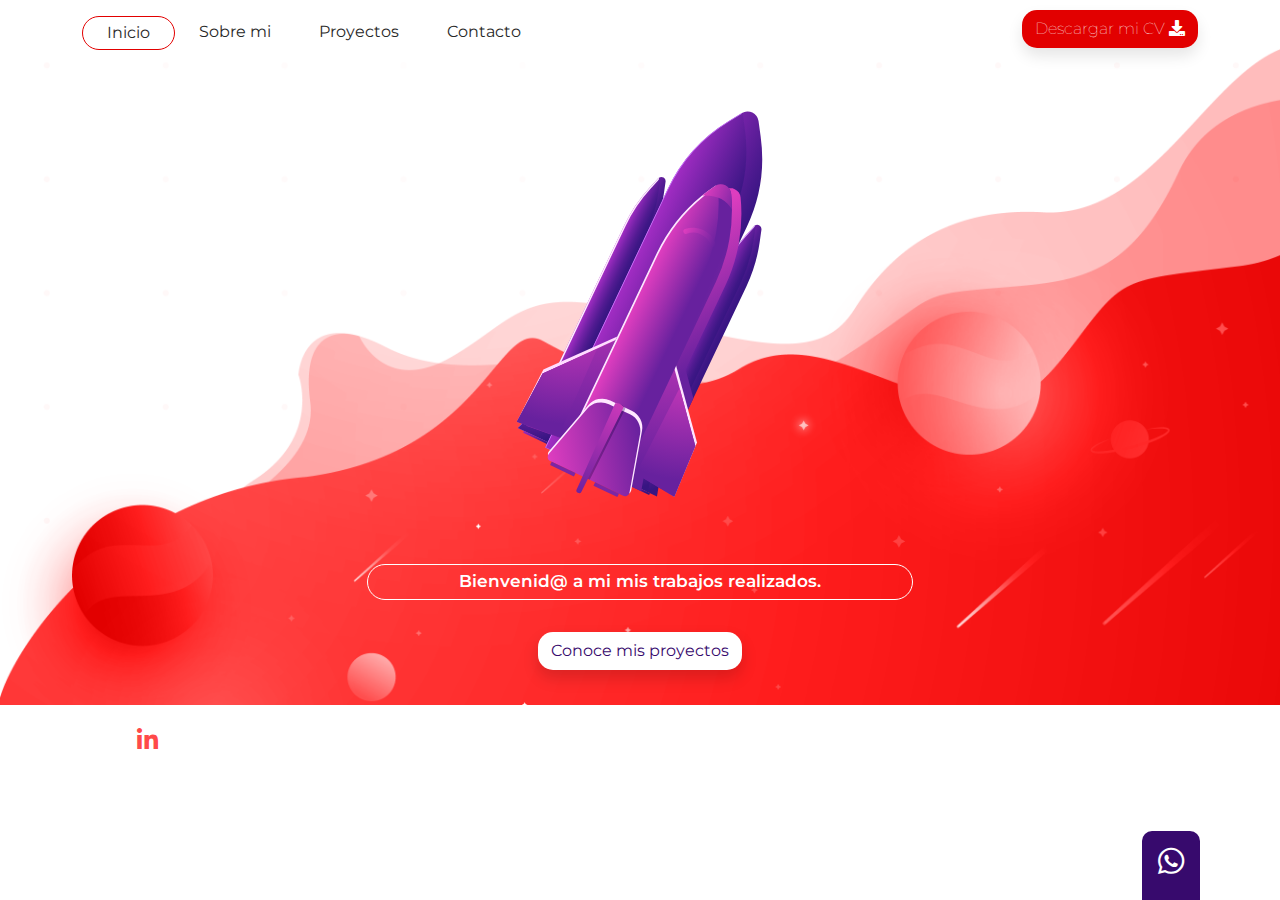
<file: index.html>
<!DOCTYPE html>
<html lang="es">

<head>
    <meta charset="UTF-8">
    <meta http-equiv="X-UA-Compatible" content="IE=edge">
    <meta name="viewport" content="width=device-width, initial-scale=1.0">
    <title>Inicio</title>
    <link rel="stylesheet" href="css/fontawesome/css/all.min.css">
    <link rel="stylesheet" href="css/fontawesome/css/fontawesome.min.css">
    <link href="https://fonts.googleapis.com/css?family=Montserrat:100,200,300,400,500,600,700,800,900&display=swap"
        rel="stylesheet">
    <link rel="stylesheet" href="css/bootstrap/css/bootstrap.min.css">
    <link rel="stylesheet" href="css/estilos.css">
</head>

<body id="inicio">
    <header class="container px-0">
        <nav class="navbar navbar-expand-md px-0">
            <div class="container-fluid">
                <button class="navbar-toggler" type="button" data-bs-toggle="collapse" data-bs-target="#navbarCollapse"
                    aria-controls="navbarCollapse" aria-expanded="false" aria-label="Toggle navigation">
                    <i class="fas fa-bars"></i>
                </button>
                <div class="collapse navbar-collapse" id="navbarCollapse">
                    <ul class="navbar-nav me-auto mb-2 mb-md-0 mt-2">
                        <li class="nav-item">
                            <a class="nav-link active px-4 py-1" href="index.html">Inicio</a>
                        </li>
                        <li class="nav-item px-3">
                            <a class="nav-link py-1" href="sobre-mi.html">Sobre mi</a>
                        </li>
                        <li class="nav-item px-3">
                            <a class="nav-link py-1" href="proyectos.html">Proyectos</a>
                        </li>
                        <li class="nav-item px-3">
                            <a class="nav-link py-1" href="contacto.html">Contacto</a>
                        </li>
                    </ul>
                    <div class="d-inline">
                        <a href="" class="btn btn-rojo">Descargar mi CV <i class="fas fa-download"></i></a>
                    </div>
                </div>

            </div>
        </nav>
    </header>

    <main class="container">
        <div class="row">
            <div class="col-12 mt-5 text-center div-cohete">
                <a href="#"><img src="images/cohete.svg" class="cohete"></a>
            </div>
        </div>
        <div class="row">
            <div class="col-12 col-sm-6 my-4 mt-sm-5 text-center offset-sm-3 mb-3">
                <div class="input-home">
                    <p class="p-1">Bienvenid@ a mi mis trabajos realizados.</p>
                </div>
            </div>
        </div>
        <div class="row">
            <div class="col-12 text-center">
                <a href="proyectos.html" class="btn btn-blanco shadow">Conoce mis proyectos</a>
            </div>
        </div>

    </main>

    <footer class="container my-5">
        <div class="row">
            <div class="col-12 col-sm-3 text-center text-sm-start">
                <a href="https://github.com" target="_blank" title="Github"><i class="fab fa-github"></i></a>
                <a href="https://www.linkedin.com/in/francisco-bilbao/" target="_blank" title="Linkedin"><i
                        class="fab fa-linkedin-in"></i></a>
            </div>
            <div class="col-12 col-sm-3 text-center">Sponsor <a target="_blank" href="https://depcsuite.com/">DePC
                    Suite</a></div>
            <div class="col-12 col-sm-3 text-center"><a
                    href="to:info@franciscobilbao.com.ar">info@franciscobilbao.com.ar</a></div>
        </div>
        <div class="bloque-whatsapp pb-3 pt-2 px-3">
            <a href=""><i class="fab fa-whatsapp"></i></a>
        </div>
    </footer>
</body>
<script src="css/bootstrap/js/bootstrap.bundle.min.js"></script>

</html>
</file>
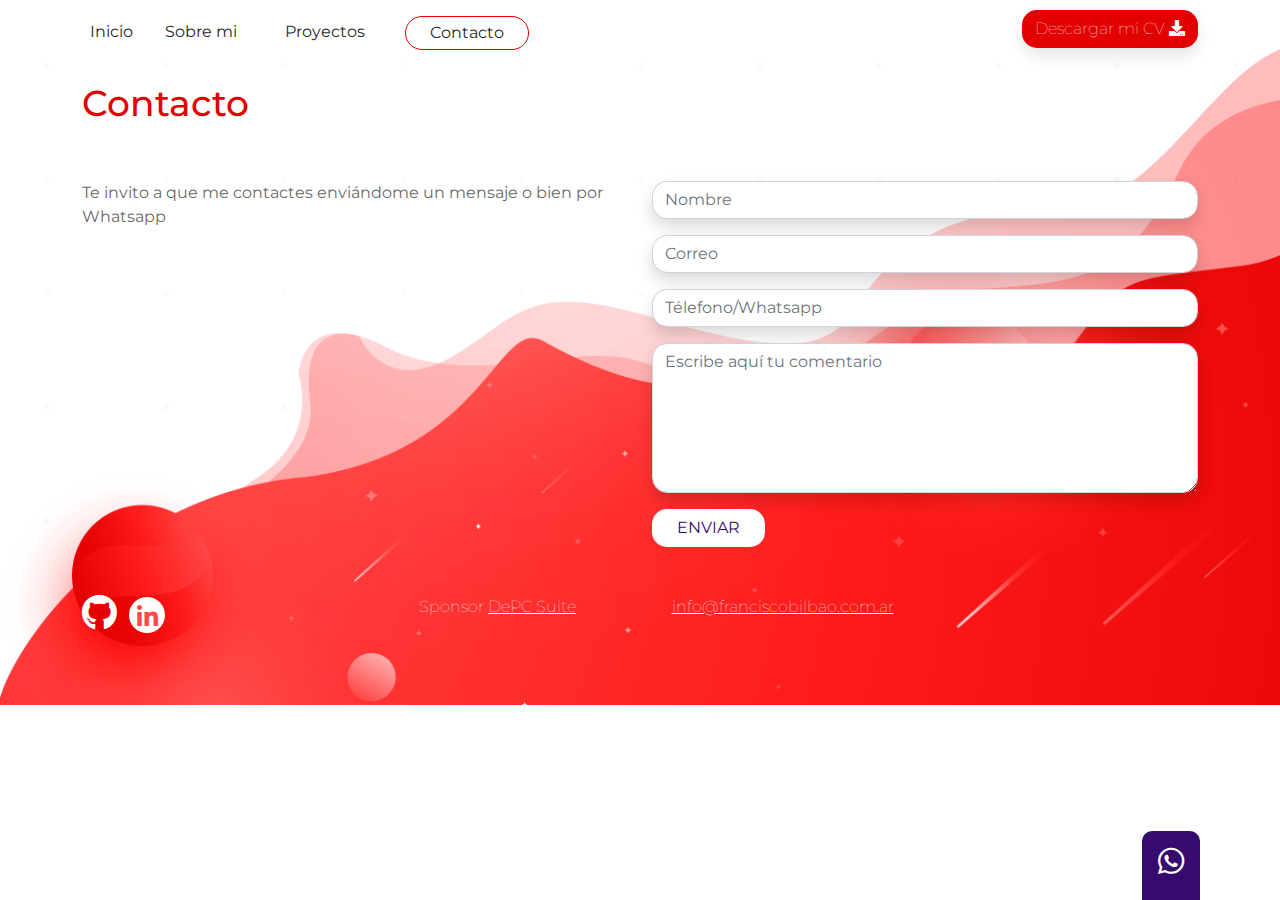
<file: contacto.html>
<!DOCTYPE html>
<html lang="es">

<head>
    <meta charset="UTF-8">
    <meta http-equiv="X-UA-Compatible" content="IE=edge">
    <meta name="viewport" content="width=device-width, initial-scale=1.0">
    <title>Contacto</title>
    <link rel="stylesheet" href="css/fontawesome/css/all.min.css">
    <link rel="stylesheet" href="css/fontawesome/css/fontawesome.min.css">
    <link href="https://fonts.googleapis.com/css?family=Montserrat:100,200,300,400,500,600,700,800,900&display=swap"
        rel="stylesheet">
    <link rel="stylesheet" href="css/bootstrap/css/bootstrap.min.css">
    <link rel="stylesheet" href="css/estilos.css">
</head>

<body id="contacto">
    <header class="container px-0">
        <nav class="navbar navbar-expand-md px-0">
            <div class="container-fluid">
                <button class="navbar-toggler" type="button" data-bs-toggle="collapse" data-bs-target="#navbarCollapse"
                    aria-controls="navbarCollapse" aria-expanded="false" aria-label="Toggle navigation">
                    <i class="fas fa-bars"></i>
                </button>
                <div class="collapse navbar-collapse" id="navbarCollapse">
                    <ul class="navbar-nav me-auto mb-2 mb-md-0 mt-2">
                        <li class="nav-item">
                            <a class="nav-link py-1" href="index.html">Inicio</a>
                        </li>
                        <li class="nav-item px-3">
                            <a class="nav-link py-1" href="sobre-mi.html">Sobre mi</a>
                        </li>
                        <li class="nav-item px-3">
                            <a class="nav-link py-1" href="proyectos.html">Proyectos</a>
                        </li>
                        <li class="nav-item px-3">
                            <a class="nav-link py-1 px-4 active" href="contacto.html">Contacto</a>
                        </li>
                    </ul>
                    <div class="d-inline">
                        <a href="" class="btn btn-rojo">Descargar mi CV <i class="fas fa-download"></i></a>
                    </div>
                </div>

            </div>
        </nav>
    </header>
    <main class="container">
        <div class="row">
            <div class="col-12 py-4 pb-5">
                <h1>Contacto</h1>
            </div>
        </div>
        <div class="row">
            <div class="col-12 col-sm-6">
                <p>Te invito a que me contactes enviándome un mensaje o bien por Whatsapp</p>
            </div>
            <div class="col-12 col-sm-6">
                <form action="" method="post">
                    <div class="pb-3">
                        <input type="text" name="txtNombre" id="txtNombre" placeholder="Nombre"
                            class="form-control shadow">
                    </div>
                    <div class="pb-3">
                        <input type="mail" name="txtCorreo" id="txtCorreo" placeholder="Correo"
                            class="form-control shadow">
                    </div>
                    <div class="pb-3">
                        <input type="tel" name="txtTelefono" id="txtTelefono" placeholder="Télefono/Whatsapp"
                            class="form-control shadow">
                    </div>
                    <div class="pb-3">
                        <textarea name="txtComentarios" id="txtComentarios" placeholder="Escribe aquí tu comentario"
                            class="form-control shadow"></textarea>
                    </div>
                    <button type="Submit" id="btnEnviar" name="btnEnviar" class="btn btn-blanco px-4">ENVIAR</button>
                </form>
            </div>
        </div>
    </main>
    <footer class="container">
        <div class="row mb-2 mt-5">
            <div class="col-12 col-sm-3 text-center text-sm-start">
                <a href="https://github.com" target="_blank" title="Github"><i class="fab fa-github"></i></a>
                <a href="https://www.linkedin.com/in/francisco-bilbao/" target="_blank" title="Linkedin"><i
                        class="fab fa-linkedin-in"></i></a>
            </div>
            <div class="col-12 col-sm-3 text-center">Sponsor <a target="_blank" href="https://depcsuite.com/">DePC
                    Suite</a></div>
            <div class="col-12 col-sm-3 text-center"><a
                    href="to:info@franciscobilbao.com.ar">info@franciscobilbao.com.ar</a></div>
        </div>
        <div class="bloque-whatsapp pb-3 pt-2 px-3">
            <a href=""><i class="fab fa-whatsapp"></i></a>
        </div>
    </footer>
</body>
<script src="css/bootstrap/js/bootstrap.bundle.min.js"></script>

</html>
</file>
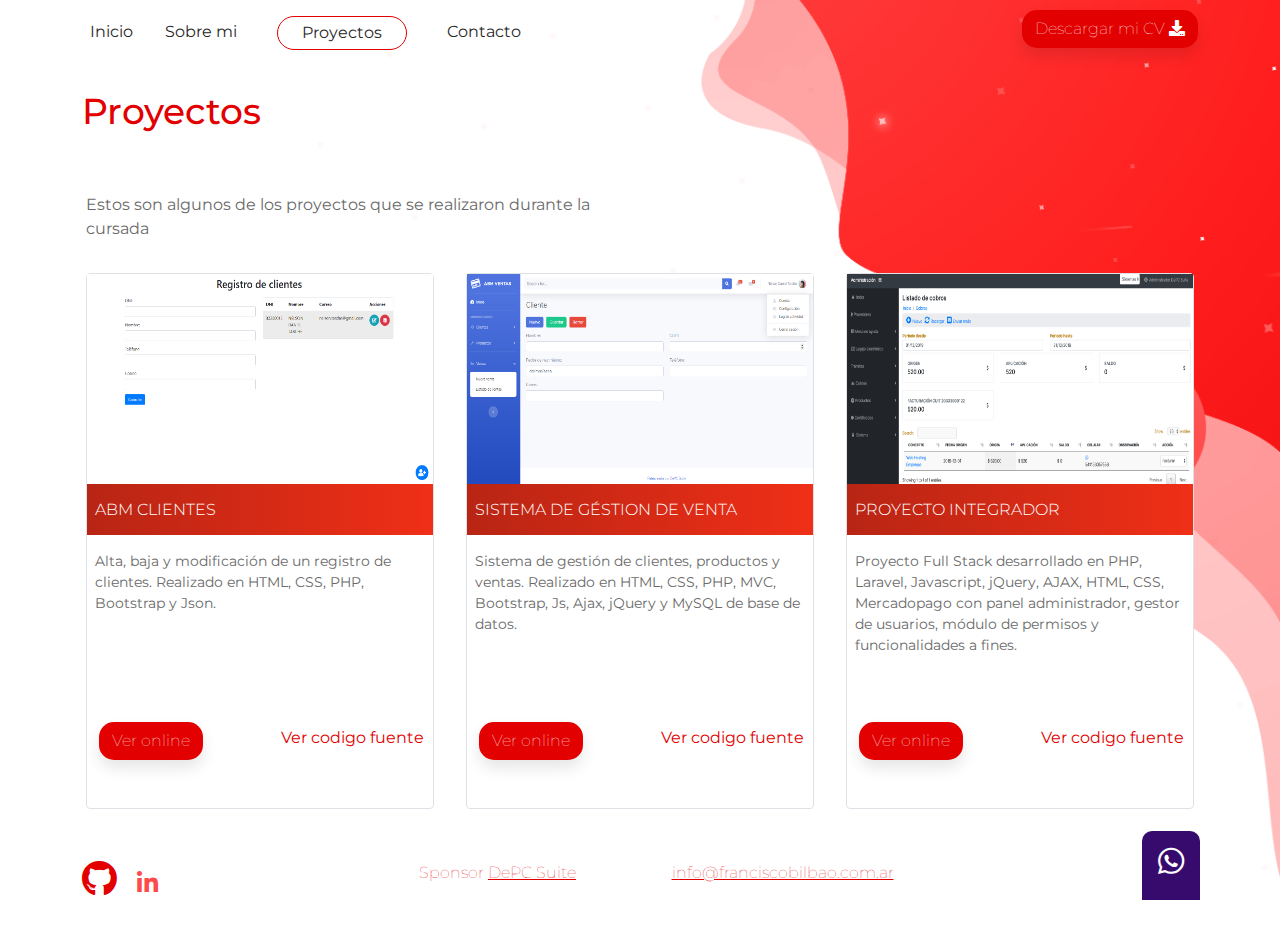
<file: proyectos.html>
<!DOCTYPE html>
<html lang="es">

<head>
    <meta charset="UTF-8">
    <meta http-equiv="X-UA-Compatible" content="IE=edge">
    <meta name="viewport" content="width=device-width, initial-scale=1.0">
    <title>Proyectos</title>
    <link rel="stylesheet" href="css/fontawesome/css/all.min.css">
    <link rel="stylesheet" href="css/fontawesome/css/fontawesome.min.css">
    <link href="https://fonts.googleapis.com/css?family=Montserrat:100,200,300,400,500,600,700,800,900&display=swap"
        rel="stylesheet">
    <link rel="stylesheet" href="css/bootstrap/css/bootstrap.min.css">
    <link rel="stylesheet" href="css/estilos.css">
</head>

<body id="proyectos">
    <header class="container px-0">
        <nav class="navbar navbar-expand-md px-0">
            <div class="container-fluid">
                <button class="navbar-toggler" type="button" data-bs-toggle="collapse" data-bs-target="#navbarCollapse"
                    aria-controls="navbarCollapse" aria-expanded="false" aria-label="Toggle navigation">
                    <i class="fas fa-bars"></i>
                </button>
                <div class="collapse navbar-collapse" id="navbarCollapse">
                    <ul class="navbar-nav me-auto mb-2 mb-md-0 mt-2">
                        <li class="nav-item">
                            <a class="nav-link py-1" href="index.html">Inicio</a>
                        </li>
                        <li class="nav-item px-3">
                            <a class="nav-link py-1" href="sobre-mi.html">Sobre mi</a>
                        </li>
                        <li class="nav-item px-3">
                            <a class="nav-link active px-4 py-1" href="proyectos.html">Proyectos</a>
                        </li>
                        <li class="nav-item px-3">
                            <a class="nav-link py-1" href="contacto.html">Contacto</a>
                        </li>
                    </ul>
                    <div class="d-inline">
                        <a href="" class="btn btn-rojo">Descargar mi CV <i class="fas fa-download"></i></a>
                    </div>
                </div>

            </div>
        </nav>
    </header>
    <main class="container">
        <div class="row">
            <div class="col-12 py-4 pb-5 mt-2">
                <h1>Proyectos</h1>
            </div>
        </div>
        <div class="row">
            <div class="col-12 col-sm-6 mb-2">
                <p class="p-1">Estos son algunos de los proyectos que se realizaron durante la cursada</p>
            </div>
        </div>
        <div class="row">
            <div class="col-12 col-sm-4 proyecto">
                <div class="m-1 border bg-white">
                    <img src="images/abmclientes.png" alt="ABMclientes" class="img-fluid">
                    <div>
                        <h3 class="py-3 px-2">ABM CLIENTES</h3>
                    </div>
                    <div>
                        <p class="py-2 px-2 p-proyectos">Alta, baja y modificación de un registro de clientes. Realizado
                            en HTML,
                            CSS, PHP, Bootstrap y Json.</p>
                    </div>
                    <div class="row">
                        <div class="col-6 ps-4 py-5">
                            <a href="#" class="btn btn-rojo">Ver online</a>
                        </div>
                        <div class="col-6 p-0 pb-5 pt-5 mt-1 text-center">
                            <a href="http://github.com" class="btn-link">Ver codigo fuente</a>
                        </div>
                    </div>
                </div>
            </div>
            <div class="col-12 col-sm-4 proyecto">
                <div class="m-1 border bg-white">
                    <img src="images/abmventas.png" alt="ABMclientes" class="img-fluid">
                    <div>
                        <h3 class="py-3 px-2">SISTEMA DE GÉSTION DE VENTA</h3>
                    </div>
                    <div>
                        <p class="py-2 px-2 p-proyectos">Sistema de gestión de clientes, productos y ventas. Realizado
                            en HTML, CSS, PHP, MVC, Bootstrap, Js, Ajax, jQuery y MySQL de base de datos.</p>
                    </div>
                    <div class="row">
                        <div class="col-6 ps-4 py-5">
                            <a href="#" class="btn btn-rojo">Ver online</a>
                        </div>
                        <div class="col-6 p-0 pb-5 pt-5 mt-1 text-center">
                            <a href="http://github.com" class="btn-link">Ver codigo fuente</a>
                        </div>
                    </div>
                </div>
            </div>
            <div class="col-12 col-sm-4 proyecto">
                <div class="m-1 border bg-white">
                    <!-- la imagen queda muy chica-->
                    <img src="images/proyecto-integrador.png" alt="ABMclientes" class="img-fluid">
                    <div>
                        <h3 class="py-3 px-2">PROYECTO INTEGRADOR</h3>
                    </div>
                    <div>
                        <p class="py-2 px-2 p-proyectos">Proyecto Full Stack desarrollado en PHP, Laravel, Javascript,
                            jQuery, AJAX, HTML, CSS, Mercadopago con panel administrador, gestor de usuarios, módulo de
                            permisos y funcionalidades a fines.</p>
                    </div>
                    <div class="row">
                        <div class="col-6 ps-4 py-5">
                            <a href="#" class="btn btn-rojo">Ver online</a>
                        </div>
                        <div class="col-6 p-0 pb-5 pt-5 mt-1 text-center">
                            <a href="http://github.com" class="btn-link">Ver codigo fuente</a>
                        </div>
                    </div>
                </div>
            </div>

        </div>
    </main>
    <footer class="container my-5">
        <div class="row">
            <div class="col-12 col-sm-3 text-center text-sm-start">
                <a href="https://github.com" target="_blank" title="Github"><i class="fab fa-github"></i></a>
                <a href="https://www.linkedin.com/in/francisco-bilbao/" target="_blank" title="Linkedin"><i
                        class="fab fa-linkedin-in"></i></a>
            </div>
            <div class="col-12 col-sm-3 text-center">Sponsor <a target="_blank" href="https://depcsuite.com/">DePC
                    Suite</a></div>
            <div class="col-12 col-sm-3 text-center"><a
                    href="to:info@franciscobilbao.com.ar">info@franciscobilbao.com.ar</a></div>
        </div>
        <div class="bloque-whatsapp pb-3 pt-2 px-3">
            <a href=""><i class="fab fa-whatsapp"></i></a>
        </div>
    </footer>
</body>
<script src="css/bootstrap/js/bootstrap.bundle.min.js"></script>

</html>
</file>
<file: css/estilos.css>
body{
    font-family: 'Montserrat', sans-serif;
    margin: 0px;
}
input, textarea{
    border-radius: 15px !important; /* si no le agrego el important no sobreescribe la clase de bootstrap*/
}
h1{
    color: #E20000;
    font-size: 36px;
}
h2{
    color: white;
    font-size: 24px;
}
h3{
    color: black;
    font-weight: 300;
    font-size: 14px;
}
p{
    color: #6a6a6a;
    font-size: 16px;
}
textarea{
    height: 150px;
}
footer{
    font-weight: 100;
}
nav .nav-link{ 
    color: #282828;
} 
nav .fa-bars{
    color: #E20000;
}
footer .fa-github{                  /*boton footer github*/
    font-size: 36px;
}
footer .fa-linkedin-in{             /*boton footer linkedin*/
    color: #ff4a49;
    background-color: white;
    font-size: 24px;
    border: 0px;
    height: 36px;
    width: 36px;
    text-align: center;
    padding: 8px 0 0 0;
    border-radius: 80px;
    margin: 0 8px;
}
footer .fa-whatsapp{                /*boton footer whatsapp*/
    color: white;
}
footer .bloque-whatsapp{            /*boton morado whatsapp*/
    font-size: 30px;
}
.active{
    border: 1px solid #E20000;
    border-radius: 20px;
}
.bloque-whatsapp{
    position: fixed ;
    right: 80px;
    bottom: 0px;
    background-color:#370a6d;
    color: white;
    border-top-left-radius: 10px;
    border-top-right-radius: 10px;
    
}
.btn-rojo{
    background-color: #E20000;
    color: white;
    border-radius: 15px;
    font-weight: 100;
    box-shadow: 0px 8px 15px rgba(0, 0, 0, 0.1);
    
    
}
.btn-rojo:hover{
    background-color: #370a6d;
    color: white;
    border-radius: 15px;
}
.btn-blanco{ 
    background-color: white;
    color: #370a6d;
    border-radius: 15px;
}
.btn-blanco:hover{
    background-color: #370a6d;
    color: white;
    border-radius: 15px;
}
.btn-link{
    color: #E20000;
    text-decoration: none;
}
.btn-link:hover{
    color: #370a6d;
    text-decoration: none;
}
.baw {
    -webkit-filter: grayscale(100%); 
      filter: grayscale(100%);
}
.baw:hover {
  -webkit-filter: grayscale(100%);
  filter:grayscale(0%);
}
#contacto, #inicio{
background-image: url(../images/fondo-contacto.png);
background-size: 100%;
background-repeat: no-repeat;
}
#inicio img{
    height: 400px;
}
#inicio img:hover{
    height: 410px;
}
#inicio .div-cohete{
    height: 410px;
}
#inicio .input-home p{
    color:white;
    font-size: 17px;
    border: 1px solid white;
    border-radius: 50px;
    font-weight: 600;
}
#proyectos .border{
    border-radius: 0.25rem;
}
#proyectos p{
    font-size: 16px;
}
#proyectos img {
    height: 210px;
}
#proyectos .p-proyectos{
    height: 115px;
    font-size: 14px;
}
#proyectos h3{
    font-size: 16px;
    color: white;
    background: linear-gradient(to right, rgba(184,37,20,1), rgba(240,47,23,1));
}
#proyectos,#sobre-mi {
    background-image: url(../images/fondo-proyectos.png);
    background-size: 100%;
    background-repeat: no-repeat;
}
#contacto footer, #contacto footer a, #inicio footer, #inicio footer a{
    color: white;
}
#proyectos footer, #proyectos footer a, #sobre-mi footer, #sobre-mi footer a{
    color: #E20000;
}
#sobre-mi .img-circle {
    margin: 1em auto;
    display: block;
    background-color: #fff;
    padding: 10px;
    border-radius: 50%;
}
#sobre-mi .color-gradiente {
    background: linear-gradient(to right, rgba(184,37,20,1), rgba(240,47,23,1));   
}
#idiomas h2{
    font-size: 16px;
    font-weight: 600px;
    color:#370A6D;
}
#idiomas ul{
    padding: 0px;
    font-size: 14px;
    color: #282828;
    list-style-type: none;
}
#sobre-mi .card{
    height: 182px;
}
#idiomas .card-idioma{
    border-radius: 15px;
}
#idiomas .card{
    background-color: #370A6D;
    border-radius: 15px;
    padding: 40px 0;
}
#idiomas .fas{
    font-size: 80px;
    color: white;
}
#experiencias h2{
    color: #370a6d;
    font-weight: 400;
}
#experiencias h3, #formacion h3{
    color: #6A6A6A;
    font-size: 18px;
    font-weight: 600;
}
#experiencias h4{
    font-size: 17px;
    color: #370a6d;
}
#experiencias h5, #formacion h5{
    color: #6A6A6A;
    font-size: 14px;
}
#formacion h2{
    color: #E20000;
    font-weight: 400;
}
#formacion h4{
    font-size: 17px;
    color: #E20000;
}
#idiomas{
    background-color: #eee;
}
#idiomas .card-idioma{
    border-radius: 15px;
}
@media(max-width: 750px){ /*para mobile*/
    #contacto, #inicio {
        background-image: url(../images/fondo-proyectos.png);
    }
    #contacto footer, #contacto footer a{
        color: #E20000;
    }
    #inicio footer, #inicio footer a{
        color: #E20000;
    }
    #inicio .input-home p {
        color: #E20000;
        border: 1px solid #E20000;
    }
    #proyectos .bloque-whatsapp, #sobre-mi .bloque-whatsapp{
        position: fixed ;
        right: 15px;
        bottom: 0px;
        background-color:#370a6d;
        color: white;
        border-top-left-radius: 10px;
        border-top-right-radius: 10px;
    }
    #inicio .bloque-whatsapp{
        position: fixed ;
        right: 15px;
        bottom: 0px;
        background-color:#370a6d;
        color: white;
        border-top-left-radius: 10px;
        border-top-right-radius: 10px;   
    }
    #contacto .bloque-whatsapp{
        position: fixed ;
        right: 15px;
        bottom: 0px;
        background-color:#370a6d;
        color: white;
        border-top-left-radius: 10px;
        border-top-right-radius: 10px;
    }
    #contacto .btn-blanco{
        background-color: #E20000;
        color: white;
        border-radius: 15px;
        font-weight: 100;
    }
     
    


}
</file>
